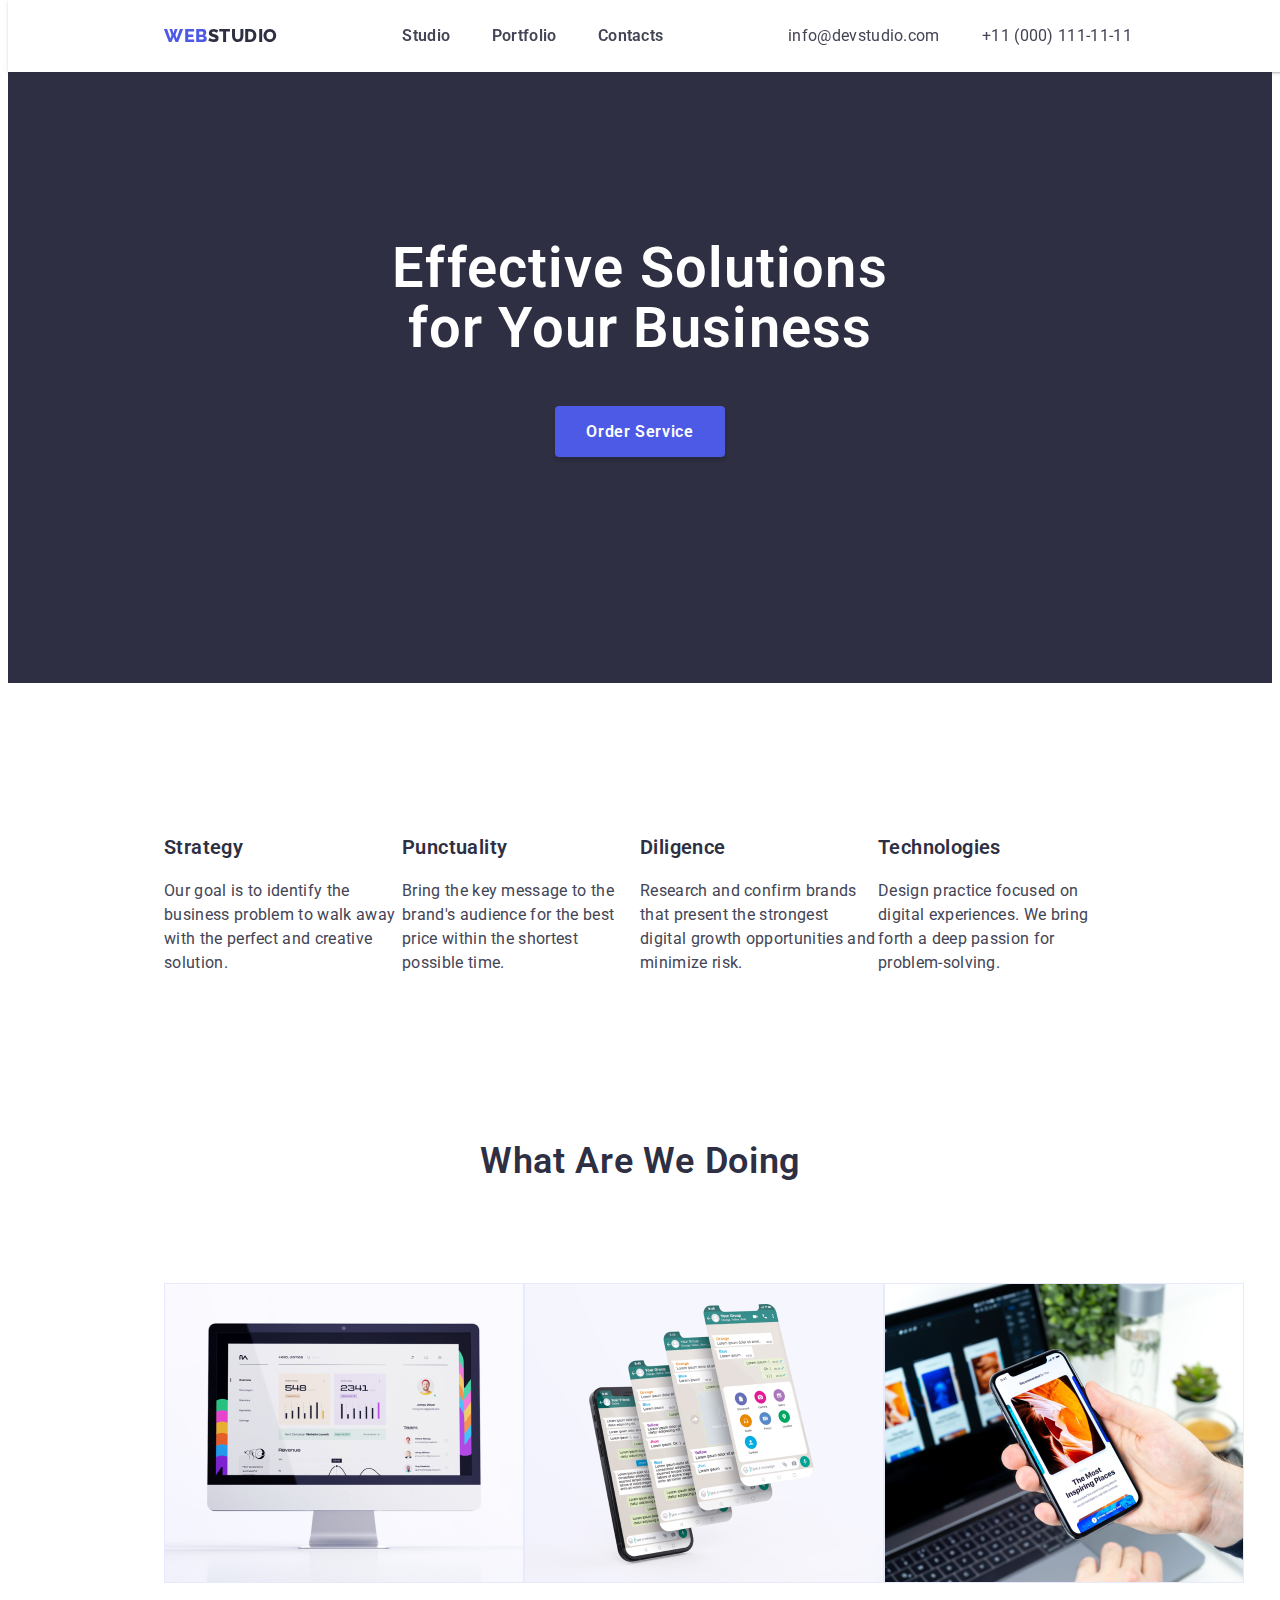
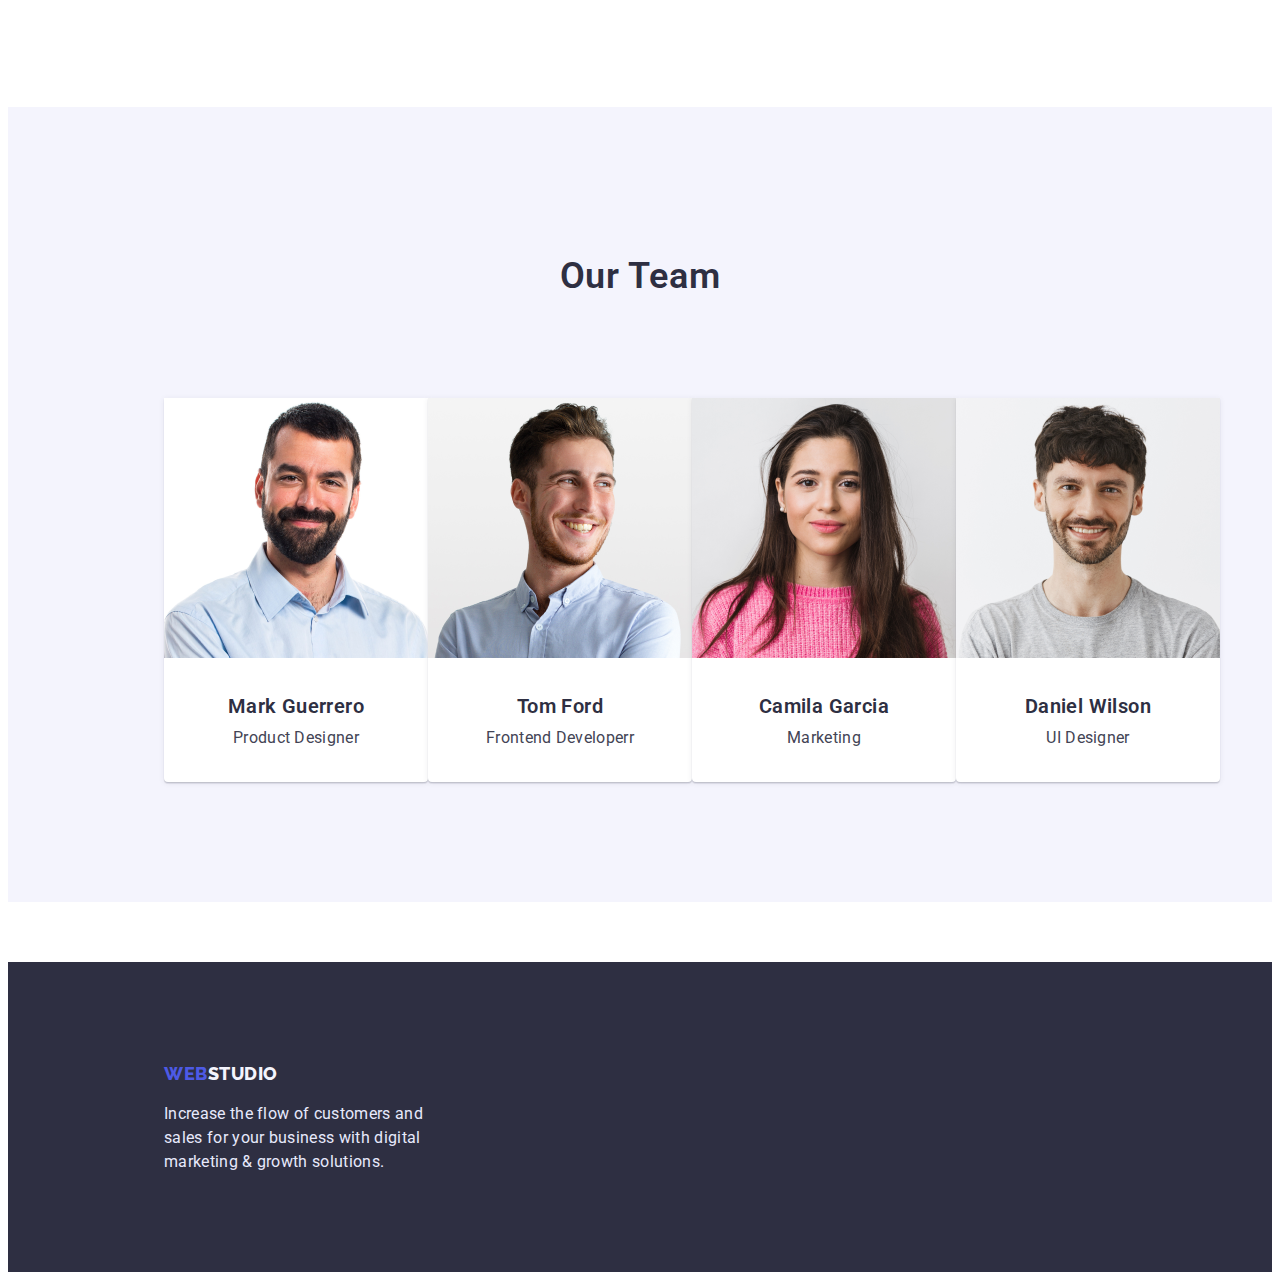
<file: index.html>
<!doctype html>
<html lang="en">
<head>
    <meta charset="UTF-8">
    <meta name="viewport"
          content="width=device-width, user-scalable=no, initial-scale=1.0, maximum-scale=1.0, minimum-scale=1.0">
    <meta http-equiv="X-UA-Compatible" content="ie=edge">
    <link rel="stylesheet" href="css/styles.css">
    <link rel="preconnect" href="https://fonts.googleapis.com">
    <link rel="preconnect" href="https://fonts.gstatic.com" crossorigin>
    <link href="https://fonts.googleapis.com/css2?family=Raleway:ital,wght@0,100;0,200;0,300;0,400;0,500;0,600;0,700;0,800;0,900;1,100;1,200;1,300;1,400;1,500;1,600;1,700;1,800;1,900&family=Roboto:ital,wght@0,100;0,300;0,400;0,500;0,700;0,900;1,100;1,300;1,400;1,500;1,700;1,900&display=swap"
          rel="stylesheet">
    <title>WebStudio</title>
</head>
<body>
    <header class="header-menu">
        <div class="container">
            <div class="header-menu__inner">
                <a class="logo" href="">Web<span>Studio</span></a>
                <nav>
                    <ul class="menu-links">
                        <li><a href="">Studio</a></li>
                        <li><a href="">Portfolio</a></li>
                        <li><a href="">Contacts</a></li>
                    </ul>
                </nav>
                <ul class="links">
                    <li><a class="link-mail" href="mailto:info@devstudio.com">info@devstudio.com</a></li>
                    <li><a class="link-tel" href="tel:+1100011111-11"> +11 (000) 111-11-11</a></li>
                </ul>
            </div>
        </div>
    </header>

    <main>
        <section>
            <div class="header">
                <div class="container">
                    <h1>Effective Solutions for Your Business</h1>
                    <button class="button button-header" type="button">Order Service</button>
                </div>
            </div>
        </section>
    </main>

    <section>
        <div class="skills">
            <h2></h2>
            <div class="container">
                <ul class="our-skills">
                    <li class="box">
                        <h3>Strategy</h3>
                        <p class="descripton">Our goal is to identify the business
                            problem to walk away with the perfect and creative solution.
                        </p>
                    </li>
                    <li class="box">
                        <h3>Punctuality</h3>
                        <p class="descripton">Bring the key message to the brand's audience for the best price within the
                            shortest
                            possible time.
                        </p>
                    </li>
                    <li class="box">
                        <h3>Diligence</h3>
                        <p class="descripton">Research and confirm brands that present the strongest digital growth
                            opportunities
                            and
                            minimize risk.
                        </p>
                    </li>
                    <li class="box">
                        <h3>Technologies</h3>
                        <p class="descripton">Design practice focused on digital experiences. We bring forth a deep passion
                            for
                            problem-solving.
                        </p>
                    </li>
                </ul>
            </div>
        </div>
    </section>

    <section>
        <div class="what-are-we-doing">
            <div class="container">
                <h2>What are we doing</h2>
                <ul class="we-doing">
                    <li><img src="./images/desktop.png" alt="монітор з проектом"></li>
                    <li><img src="./images/project.png" alt="проект на смартфоні"></li>
                    <li><img src="./images/smartphone.png" alt="смартфон"></li>
                </ul>
            </div>
        </div>
    </section>

    <section>
        <div class="our-team">
            <div class="container">
                <h2>Our Team</h2>
                <ul class="teams">
                    <li>
                        <img src="./images/mark-guerrero.png" alt="mark guerrero">
                        <h5>Mark Guerrero</h5>
                        <p>Product Designer</p>
                    </li>
                    <li>
                        <img src="./images/tom-ford.png" alt="tom ford">
                        <h5>Tom Ford</h5>
                        <p>Frontend Developerr</p>
                    </li>
                    <li>
                        <img src="./images/camila-garcia.png" alt="camila garcia">
                        <h5>Camila Garcia</h5>
                        <p>Marketing</p>
                    </li>
                    <li>
                        <img src="./images/daniel-wilson.png" alt="daniel wilson">
                        <h5>Daniel Wilson</h5>
                        <p>UI Designer</p>
                    </li>
                </ul>
            </div>
        </div>
    </section>

    <footer>
        <div class="container">
            <div class="footer">
                <a class="logo" href="">Web<span>Studio</span></a>
                <p>Increase the flow of customers and sales for your business with digital marketing & growth solutions.</p>
            </div>
        </div>
    </footer>

</body>
</html>
</file>
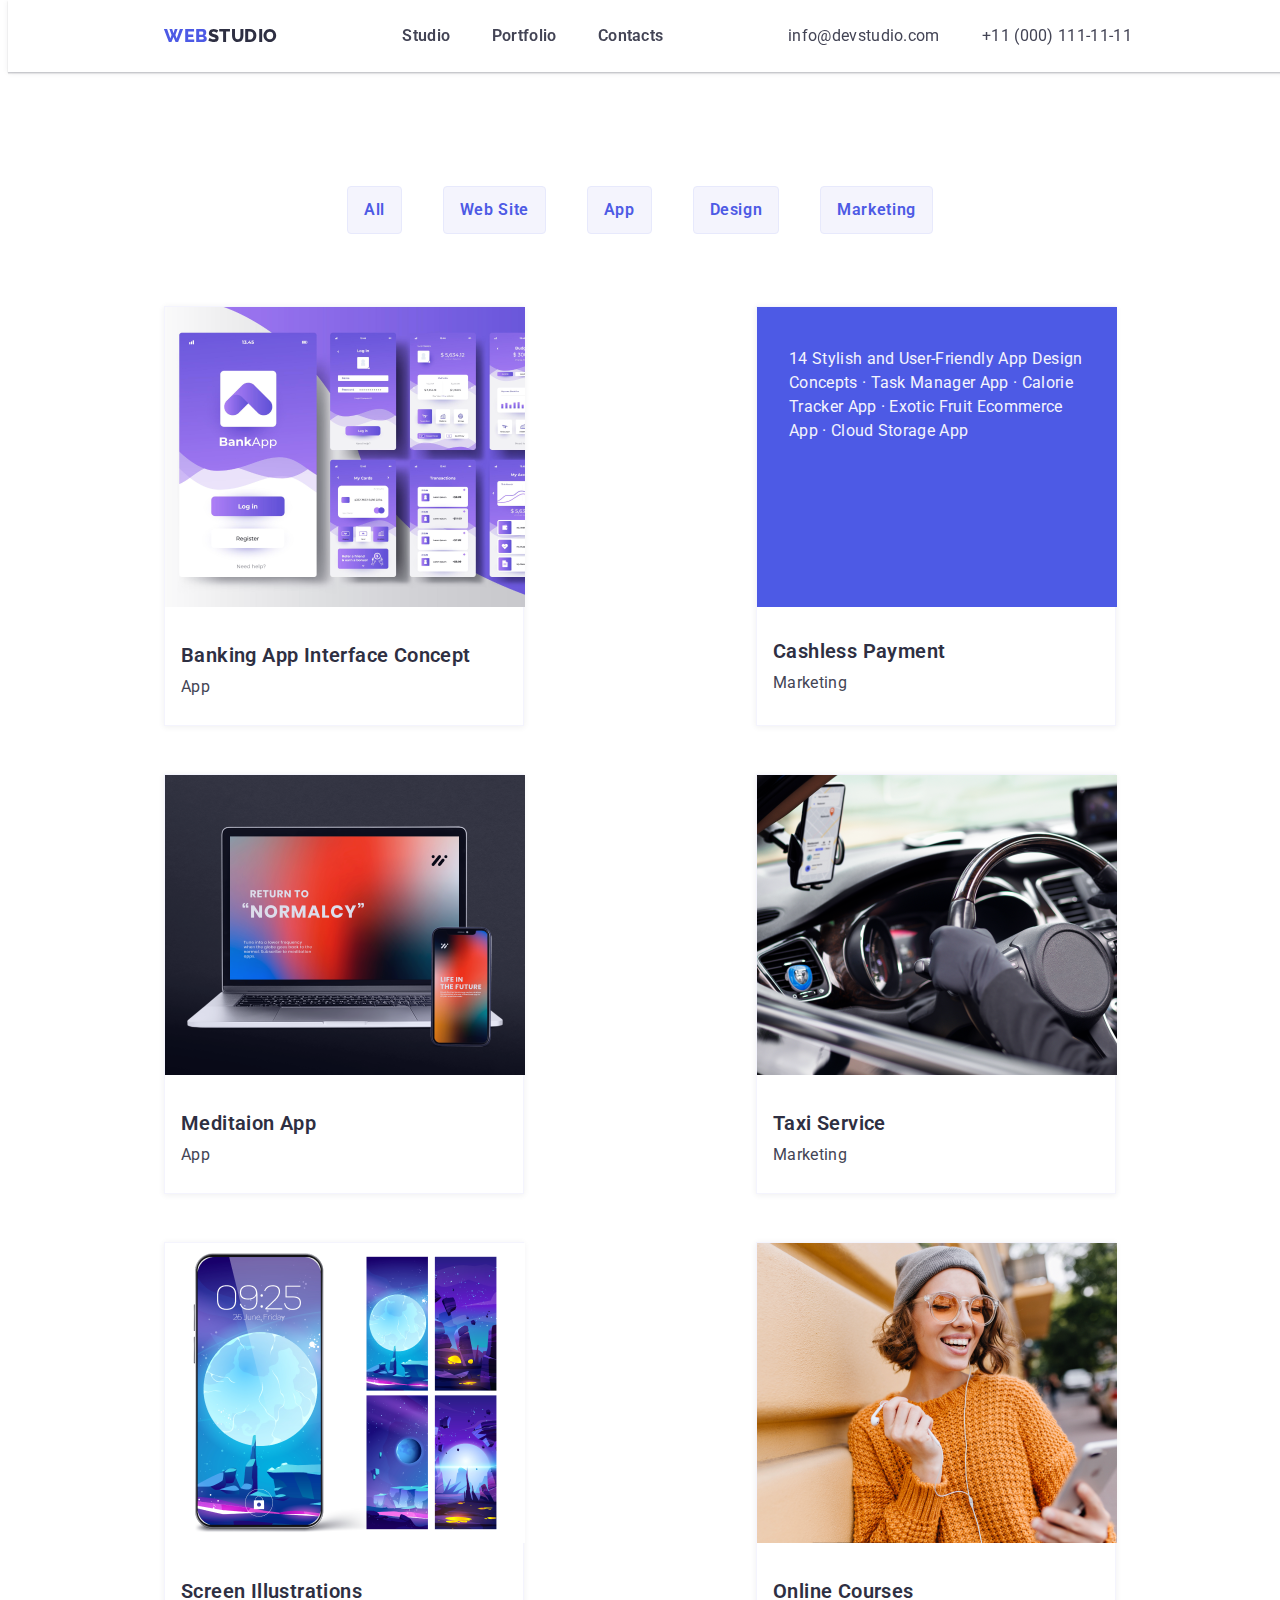
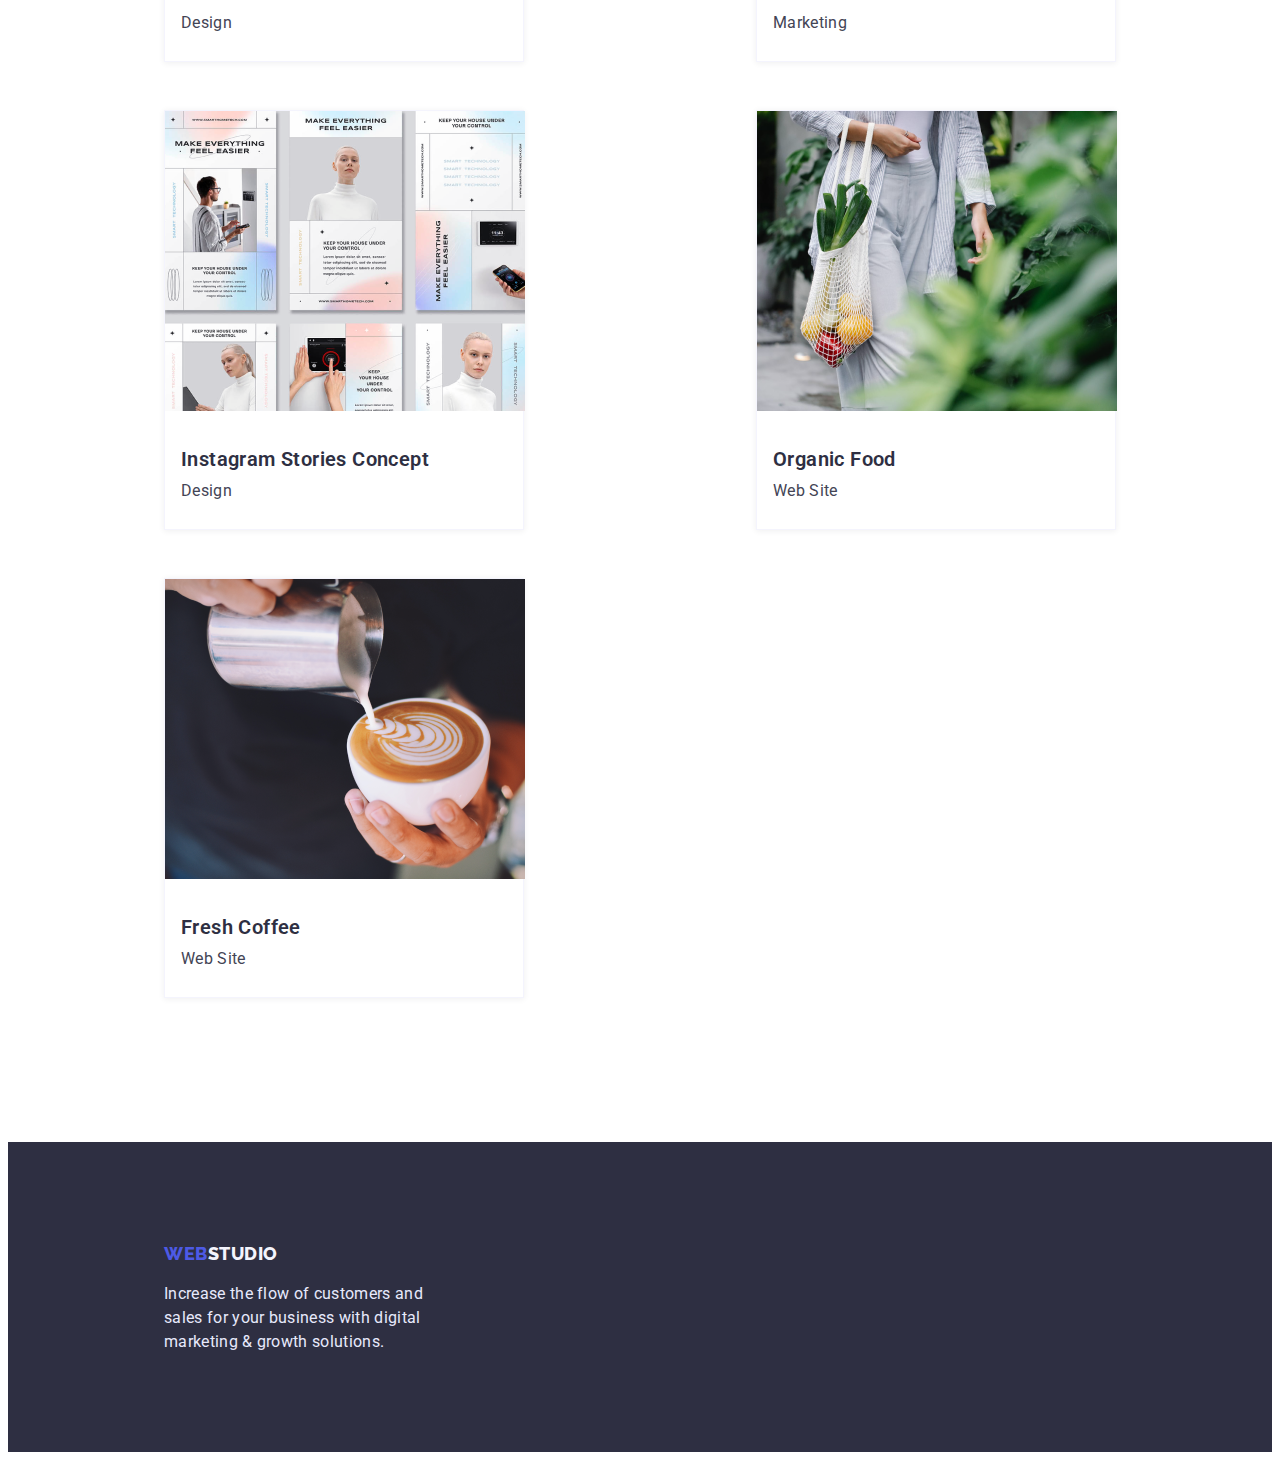
<file: portfolio.html>
<!doctype html>
<html lang="en">
<head>
    <meta charset="UTF-8">
    <meta name="viewport"
          content="width=device-width, user-scalable=no, initial-scale=1.0, maximum-scale=1.0, minimum-scale=1.0">
    <meta http-equiv="X-UA-Compatible" content="ie=edge">
    <title>Portfolio</title>
    <link rel="stylesheet" href="css/styles.css">
    <link href="https://fonts.googleapis.com/css2?family=Raleway:ital,wght@0,100;0,200;0,300;0,400;0,500;0,600;0,700;0,800;0,900;1,100;1,200;1,300;1,400;1,500;1,600;1,700;1,800;1,900&family=Roboto:ital,wght@0,100;0,300;0,400;0,500;0,700;0,900;1,100;1,300;1,400;1,500;1,700;1,900&display=swap"
          rel="stylesheet">
</head>
<body>
<header class="header-menu">
    <div class="container">
        <div class="header-menu__inner">
            <a class="logo" href="">Web<span>Studio</span></a>
            <nav>
                <ul class="menu-links">
                    <li><a href="">Studio</a></li>
                    <li><a href="">Portfolio</a></li>
                    <li><a href="">Contacts</a></li>
                </ul>
            </nav>
            <ul class="links">
                <li><a class="link-mail" href="mailto:info@devstudio.com">info@devstudio.com</a></li>
                <li><a class="link-tel" href="tel:+1100011111-11"> +11 (000) 111-11-11</a></li>
            </ul>
        </div>
    </div>
</header>

<section>
    <div class="container">
        <h2></h2>
        <div class="buttons">
            <button type="button">All</button>
            <button type="button">Web Site</button>
            <button type="button">App</button>
            <button type="button">Design</button>
            <button type="button">Marketing</button>
        </div>
    </div>
</section>

<section>
    <div class="project">
        <div class="container">
            <ul class="projects">
                <li>
                    <img src="./images/banking-app.png" alt="banking-app">
                    <div>
                        <h5>Banking App Interface Concept</h5>
                        <p>App</p>
                    </div>
                </li>
                <li>
                    <div class="project-content">
                        <span>14 Stylish and User-Friendly App Design Concepts · Task Manager App · Calorie Tracker App · Exotic Fruit Ecommerce App · Cloud Storage App</span>
                    </div>
                    <div>
                        <h5>Cashless Payment</h5>
                        <p>Marketing</p>
                    </div>
                </li>
                <li>
                    <img src="./images/meditaion-app.png" alt="Meditaion app">
                    <div>
                        <h5>Meditaion App</h5>
                        <p>App</p>
                    </div>
                </li>
                <li>
                    <img src="./images/taxi-service.png" alt="Taxi Service">
                    <div>
                        <h5>Taxi Service</h5>
                        <p>Marketing</p></div>
                </li>
                <li>
                    <img src="./images/screen-Illustrations.png" alt="Screen Illustrations">
                    <div>
                        <h5>Screen Illustrations</h5>
                        <p>Design</p>
                    </div>
                </li>
                <li>
                    <img src="./images/online-courses.png" alt="Online Courses">
                    <div>
                        <h5>Online Courses</h5>
                        <p>Marketing</p>
                    </div>
                </li>
                <li>
                    <img src="./images/instagram-stories-concept.png" alt="Instagram Stories Concept">
                    <div>
                        <h5>Instagram Stories Concept</h5>
                        <p>Design</p>
                    </div>
                </li>
                <li>
                    <img src="./images/organic-food.png" alt="Organic Food">
                    <div>
                        <h5>Organic Food</h5>
                        <p>Web Site</p>
                    </div>
                </li>
                <li>
                    <img src="./images/fresh-coffee.png" alt="Fresh Coffee">
                    <div>
                        <h5>Fresh Coffee</h5>
                        <p>Web Site</p>
                    </div>
                </li>
            </ul>
        </div>
    </div>
</section>

<footer>
    <div class="container">
        <div class="footer">
            <a class="logo" href="">Web<span>Studio</span></a>
            <p>Increase the flow of customers and sales for your business with digital marketing & growth solutions.</p>
        </div>
    </div>
</footer>


</body>
</html>
</file>
<file: css/styles.css>
html {
    box-sizing: border-box;
}

*,
*::before,
*::after {
    box-sizing: inherit;
}

a {
    display: inline-block;
    text-decoration: none;
    color: #434455;
}

ul, li {
    list-style: none;
    margin: 0;
    padding: 0;
}

.container {
    max-width: 1440px;
    margin: auto;
    padding: 0 156px;
}

.header-menu {
    position: fixed;
    width: 100%;
    margin: auto;
    padding: 24px 0;
    background: #fff;
    top: 0;
    z-index: 100;
    box-shadow: 0 2px 1px rgba(46, 47, 66, 0.08), 0 1px 1px rgba(46, 47, 66, 0.16), 0 1px 6px rgba(46, 47, 66, 0.08);
}

.header-menu__inner {
    display: flex;
    justify-content: space-between;
}

.logo {
    font-family: 'Raleway', sans-serif;
    font-style: normal;
    font-weight: 800;
    font-size: 18px;
    line-height: 24px;
    letter-spacing: 0.03em;
    text-transform: uppercase;
    color: #4D5AE5;
}

.logo span {
    color: #2E2F42;
}

.menu-links {
    font-family: 'Roboto', sans-serif;
    font-style: normal;
    font-weight: 600;
    font-size: 16px;
    line-height: 24px;
    letter-spacing: 0.02em;
    color: #2E2F42;
    width: 261px;
    display: flex;
    justify-content: space-between;
}

.links {
    font-family: 'Roboto', sans-serif;
    font-style: normal;
    font-weight: 400;
    font-size: 16px;
    line-height: 24px;
    letter-spacing: 0.02em;
    color: #434455;
    width: 344px;
    display: flex;
    justify-content: space-between;
}


.header {
    background: #2E2F42;
    height: 675px;
    margin: auto;
    text-align: center;
    padding: 192px 0 0 0;
}

.header h1 {
    font-family: 'Roboto', sans-serif;
    font-style: normal;
    font-weight: 600;
    font-size: 56px;
    line-height: 60px;
    text-align: center;
    letter-spacing: 0.02em;
    color: #FFFFFF;
    width: 500px;
    margin-bottom: 24px;
    margin-left: auto;
    margin-right: auto;
}

.button-header {
    padding: 16px 28px;
    width: 170px;
    height: 51px;
    background: #4D5AE5;
    box-shadow: 0 4px 4px rgba(0, 0, 0, 0.15);
    border-radius: 4px;
    font-family: 'Roboto', sans-serif;
    font-style: normal;
    font-weight: 600;
    font-size: 16px;
    line-height: 19px;
    align-items: center;
    letter-spacing: 0.04em;
    color: #FFFFFF;
    border: none;
    cursor: pointer;
    margin: 24px 0 0 0;
}

.skills {
    padding: 0 0 120px 0;
}

.our-skills {
    display: flex;
    justify-content: space-between;
}

.box {
    width: 264px;
}

.box h3 {
    font-family: 'Roboto', sans-serif;
    font-style: normal;
    font-weight: 600;
    font-size: 20px;
    line-height: 24px;
    letter-spacing: 0.02em;
    color: #2E2F42;
}

.descripton {
    font-family: 'Roboto', sans-serif;
    font-style: normal;
    font-weight: 400;
    font-size: 16px;
    line-height: 24px;
    letter-spacing: 0.02em;
    color: #434455;
}

h2 {
    font-family: 'Roboto', sans-serif;
    font-style: normal;
    font-weight: 600;
    font-size: 36px;
    line-height: 40px;
    text-align: center;
    letter-spacing: 0.02em;
    text-transform: capitalize;
    color: #2E2F42;
    padding: 0 0 72px 0;
}

.what-are-we-doing {
    padding: 0 0 120px 0;
}

.we-doing {
    display: flex;
    justify-content: space-between;
}

.our-team {
    padding: 120px 0 120px 0;
    background: #F4F4FD;
}

.teams {
    display: flex;
    justify-content: space-between;
}

.teams li {
    background: #FFFFFF;
    box-shadow: 0 1px 6px rgba(46, 47, 66, 0.08), 0 1px 1px rgba(46, 47, 66, 0.16), 0 2px 1px rgba(46, 47, 66, 0.08);
    border-radius: 0 0 4px 4px;
}

.teams li img {
    width: 264px;
    height: 260px;
}

.teams li h5 {
    font-family: 'Roboto', sans-serif;
    font-style: normal;
    font-weight: 600;
    font-size: 20px;
    line-height: 24px;
    text-align: center;
    letter-spacing: 0.02em;
    color: #2E2F42;
    margin: 32px 0 8px 0;
}


.teams li p {
    font-family: 'Roboto', sans-serif;
    font-style: normal;
    font-weight: 400;
    font-size: 16px;
    line-height: 24px;
    text-align: center;
    letter-spacing: 0.02em;
    color: #434455;
    margin: 0 0 32px 0;
}

footer {
    background: #2E2F42;
    height: 310px;
    padding: 100px 0 100px 0;
    margin: 60px 0 0 0;
}

.footer a span {
    color: #F4F4FD;
}

.footer p {
    font-family: 'Roboto', sans-serif;
    font-style: normal;
    font-weight: 400;
    font-size: 16px;
    line-height: 24px;
    letter-spacing: 0.02em;
    color: #E7E9FC;
    width: 264px;
}

/* portfolio*/

.buttons {
    display: flex;
    justify-content: space-between;
    width: 586px;
    margin: 84px auto 48px auto;
}

.buttons button {
    padding: 8px 16px;
    height: 48px;
    background: #F4F4FD;
    border: 1px solid #E7E9FC;
    border-radius: 4px;
    font-family: 'Roboto', sans-serif;
    font-style: normal;
    font-weight: 600;
    font-size: 16px;
    line-height: 24px;
    align-items: center;
    text-align: center;
    letter-spacing: 0.04em;
    color: #4D5AE5;
    cursor: pointer;
}

.buttons button:hover {
    background: #4D5AE5;
    box-shadow: 0 3px 1px rgba(0, 0, 0, 0.1), 0 2px 1px rgba(0, 0, 0, 0.08), 0 2px 2px rgba(0, 0, 0, 0.12);
    border-radius: 4px;
    color: #FFFFFF;
    border: 1px solid #4D5AE5;
}

.project {
    margin: 0 0 120px 0;
}

ul.projects {
    display: flex;
    flex-wrap: wrap;
    justify-content: space-between;
}

.projects li {
    width: 360px;
    height: 420px;
    margin: 24px 0;
    background: #FFFFFF;
    border: 0.5px solid #F4F4FD;
    box-shadow: 0 1px 6px rgba(46, 47, 66, 0.08);
}

.projects li img {
    width: 360px;
    height: 300px;
}

.projects li h5 {
    font-family: 'Roboto', sans-serif;
    font-style: normal;
    font-weight: 600;
    font-size: 20px;
    line-height: 24px;
    letter-spacing: 0.02em;
    color: #2E2F42;
    margin: 0 0 8px 0;
}

.projects li p {
    font-family: 'Roboto', sans-serif;
    font-style: normal;
    font-weight: 400;
    font-size: 16px;
    line-height: 24px;
    letter-spacing: 0.02em;
    color: #434455;
    padding: 0;
    margin: 0;
}

.projects div {
    margin: 32px 0 32px 16px;
}

.project-content {
    width: 360px;
    height: 300px;
    background: #4D5AE5;
    position: relative;
    margin: 0 !important;
}

.project-content span {
    position: absolute;
    font-family: 'Roboto', sans-serif;
    font-style: normal;
    font-weight: 400;
    font-size: 16px;
    line-height: 24px;
    letter-spacing: 0.02em;
    color: #F4F4FD;
    top: 40px;
    left: 32px;
    right: 32px;
}
</file>
